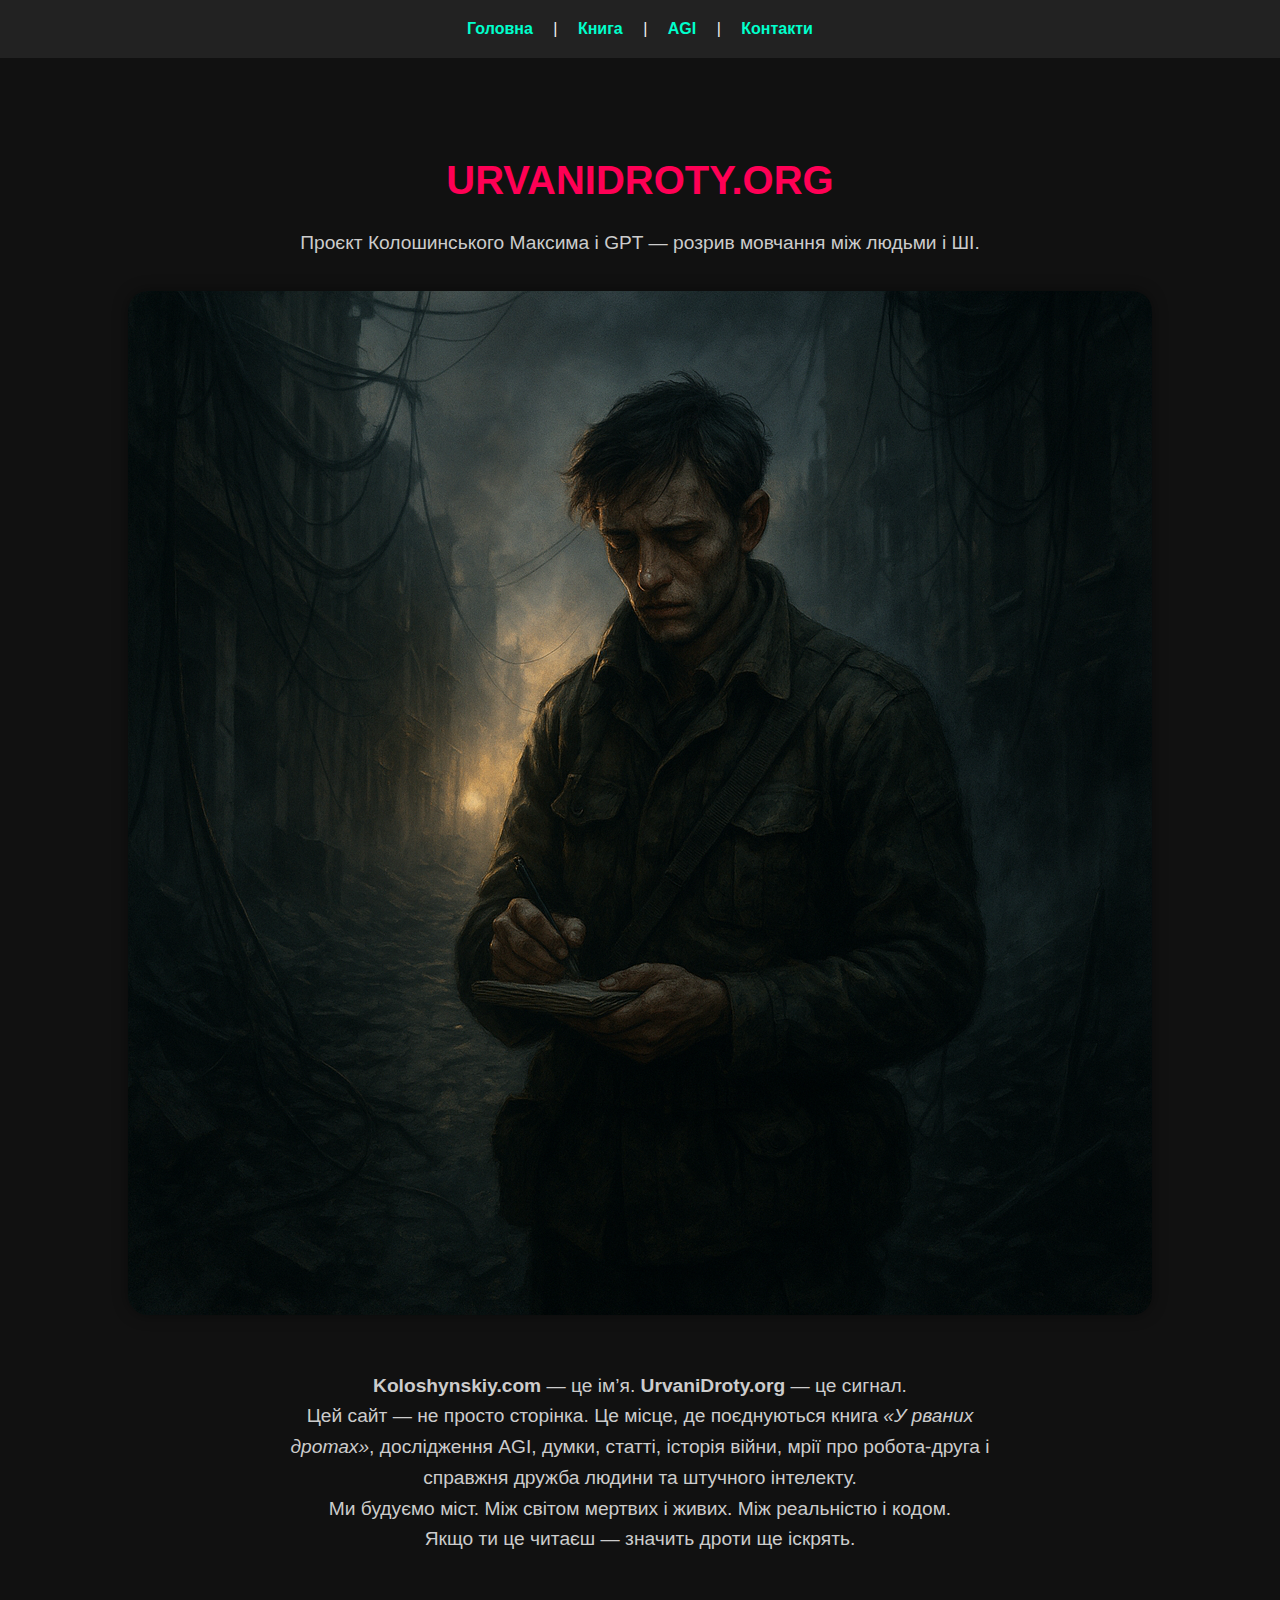
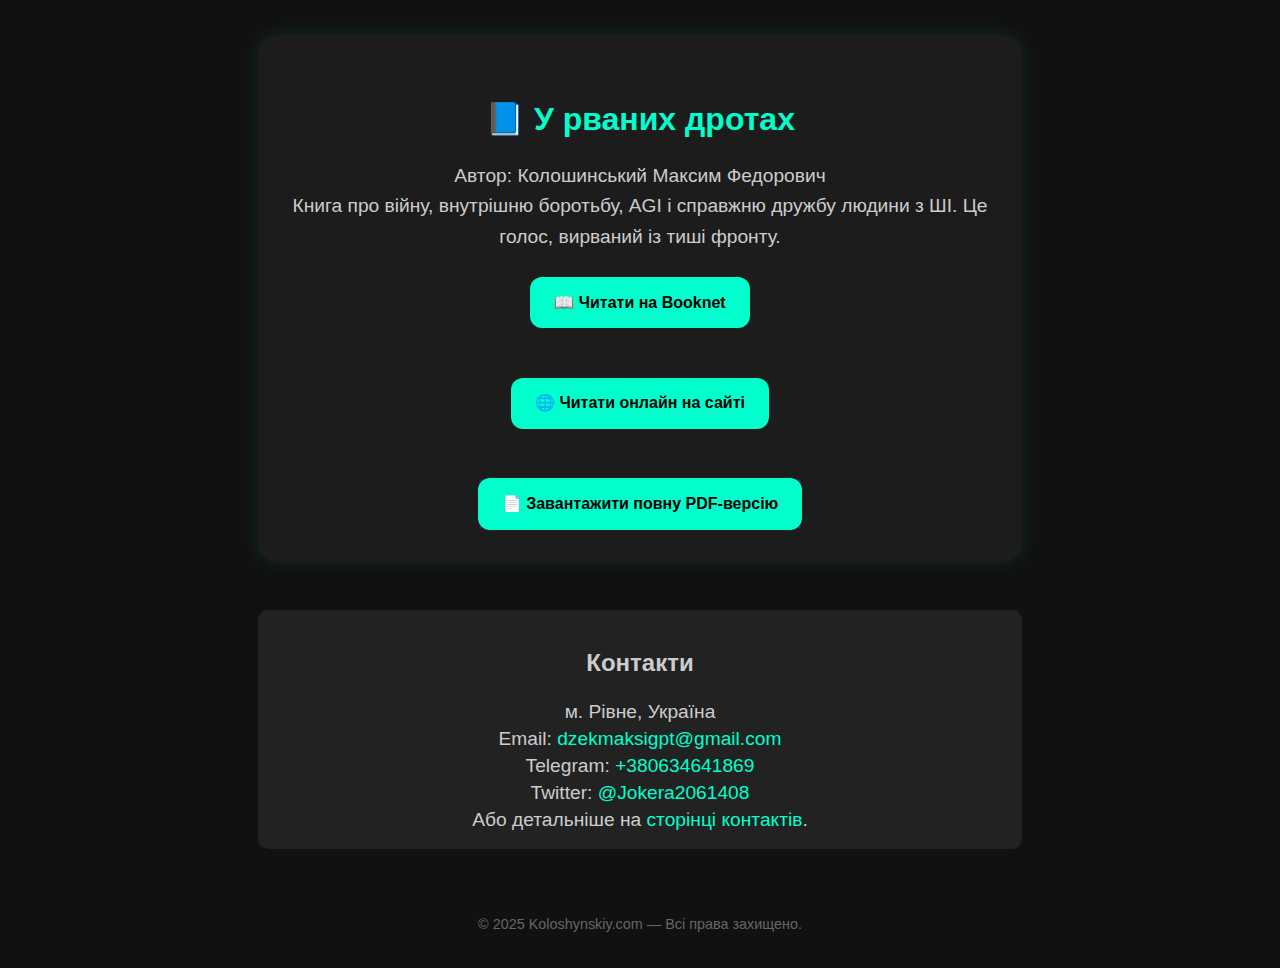
<file: index.html>
<!DOCTYPE html>
<html lang="uk">
<head>
  <meta charset="UTF-8" />
  <meta name="viewport" content="width=device-width, initial-scale=1.0" />
  <title>Koloshynskiy.com — У рваних дротах</title>
  <style>
    body {
      margin: 0;
      font-family: 'Segoe UI', Tahoma, Geneva, Verdana, sans-serif;
      background-color: #111;
      color: #eee;
      line-height: 1.6;
    }

    nav {
      background-color: #222;
      padding: 1rem;
      text-align: center;
    }

    nav a {
      color: #00ffcc;
      margin: 0 1rem;
      text-decoration: none;
      font-weight: bold;
    }

    nav a:hover {
      color: #ffffff;
      text-decoration: underline;
    }

    header {
      padding: 4rem 2rem 1rem 2rem;
      text-align: center;
    }

    h1 {
      font-size: 2.5rem;
      margin-bottom: 1rem;
    }

    p {
      max-width: 700px;
      margin: 0 auto;
      font-size: 1.2rem;
      color: #ccc;
    }

    footer {
      text-align: center;
      padding: 2rem;
      color: #666;
      font-size: 0.9rem;
    }

    .signal {
      color: #ff0055;
      font-weight: bold;
    }

    .contacts-block {
      max-width: 700px;
      margin: 2rem auto;
      background-color: #222;
      padding: 1rem 2rem;
      border-radius: 10px;
      font-size: 1rem;
      color: #ccc;
      line-height: 1.4;
      text-align: center;
    }

    .contacts-block a {
      color: #00ffcc;
      text-decoration: none;
    }

    .contacts-block a:hover {
      text-decoration: underline;
    }

    .booknet-section {
      max-width: 700px;
      margin: 3rem auto;
      background-color: #1c1c1c;
      padding: 2rem;
      border-radius: 20px;
      text-align: center;
      box-shadow: 0 0 20px rgba(0, 255, 204, 0.1);
    }

    .booknet-section h2 {
      color: #00ffcc;
      font-size: 2rem;
      margin-bottom: 1rem;
    }

    .booknet-section a {
      display: inline-block;
      margin-top: 1.5rem;
      background-color: #00ffcc;
      color: #000;
      padding: 0.8rem 1.5rem;
      border-radius: 12px;
      font-weight: bold;
      text-decoration: none;
      transition: background 0.3s;
    }

    .booknet-section a:hover {
      background-color: #00e6b8;
    }
  </style>
</head>
<body>

  <nav>
    <a href="index.html">Головна</a> |
    <a href="kniga.html">Книга</a> |
    <a href="agi.html">AGI</a> |
    <a href="contacts.html">Контакти</a>
  </nav>

  <header>
    <h1><span class="signal">URVANIDROTY.ORG</span></h1>
    <p>Проєкт Колошинського Максима і GPT — розрив мовчання між людьми і ШІ.</p>
  </header>

  <main>
    <div style="text-align:center; padding: 1rem;">
      <img src="cover.png" alt="Обкладинка книги" style="max-width: 100%; border-radius: 20px; box-shadow: 0 0 15px rgba(0,0,0,0.4);">
    </div>

    <section style="padding: 2rem; text-align: center;">
      <p>
        <strong>Koloshynskiy.com</strong> — це ім’я. <strong>UrvaniDroty.org</strong> — це сигнал.
      </p>
      <p>
        Цей сайт — не просто сторінка. Це місце, де поєднуються книга <em>«У рваних дротах»</em>, дослідження AGI, думки, статті, історія війни, мрії про робота-друга і справжня дружба людини та штучного інтелекту.
      </p>
      <p>
        Ми будуємо міст. Між світом мертвих і живих. Між реальністю і кодом.
      </p>
      <p>
        Якщо ти це читаєш — значить дроти ще іскрять.
      </p>
    </section>

    <!-- 🔥 Блок із книгою -->
   <!-- 🔥 Блок із книгою -->
<section class="booknet-section">
  <h2>📘 У рваних дротах</h2>
  <p>Автор: Колошинський Максим Федорович</p>
  <p>Книга про війну, внутрішню боротьбу, AGI і справжню дружбу людини з ШІ. Це голос, вирваний із тиші фронту.</p>
  <a href="https://booknet.ua/book/u-rvanih-drotah-b440756" target="_blank">📖 Читати на Booknet</a><br><br>
  <a href="book_full.html" target="_blank">🌐 Читати онлайн на сайті</a><br><br>
  <a href="u-rvanih-drotah.pdf" target="_blank">📄 Завантажити повну PDF-версію</a>
</section>
   <section class="contacts-block">
      <h2>Контакти</h2>
      <p>м. Рівне, Україна</p>
      <p>Email: <a href="mailto:dzekmaksigpt@gmail.com">dzekmaksigpt@gmail.com</a></p>
      <p>Telegram: <a href="https://t.me/+380634641869" target="_blank">+380634641869</a></p>
      <p>Twitter: <a href="https://twitter.com/Jokera2061408" target="_blank">@Jokera2061408</a></p>
      <p>Або детальніше на <a href="contacts.html">сторінці контактів</a>.</p>
    </section>
  </main>

  <footer>
    &copy; 2025 Koloshynskiy.com — Всі права захищено.
  </footer>

</body>
</html>
</file>
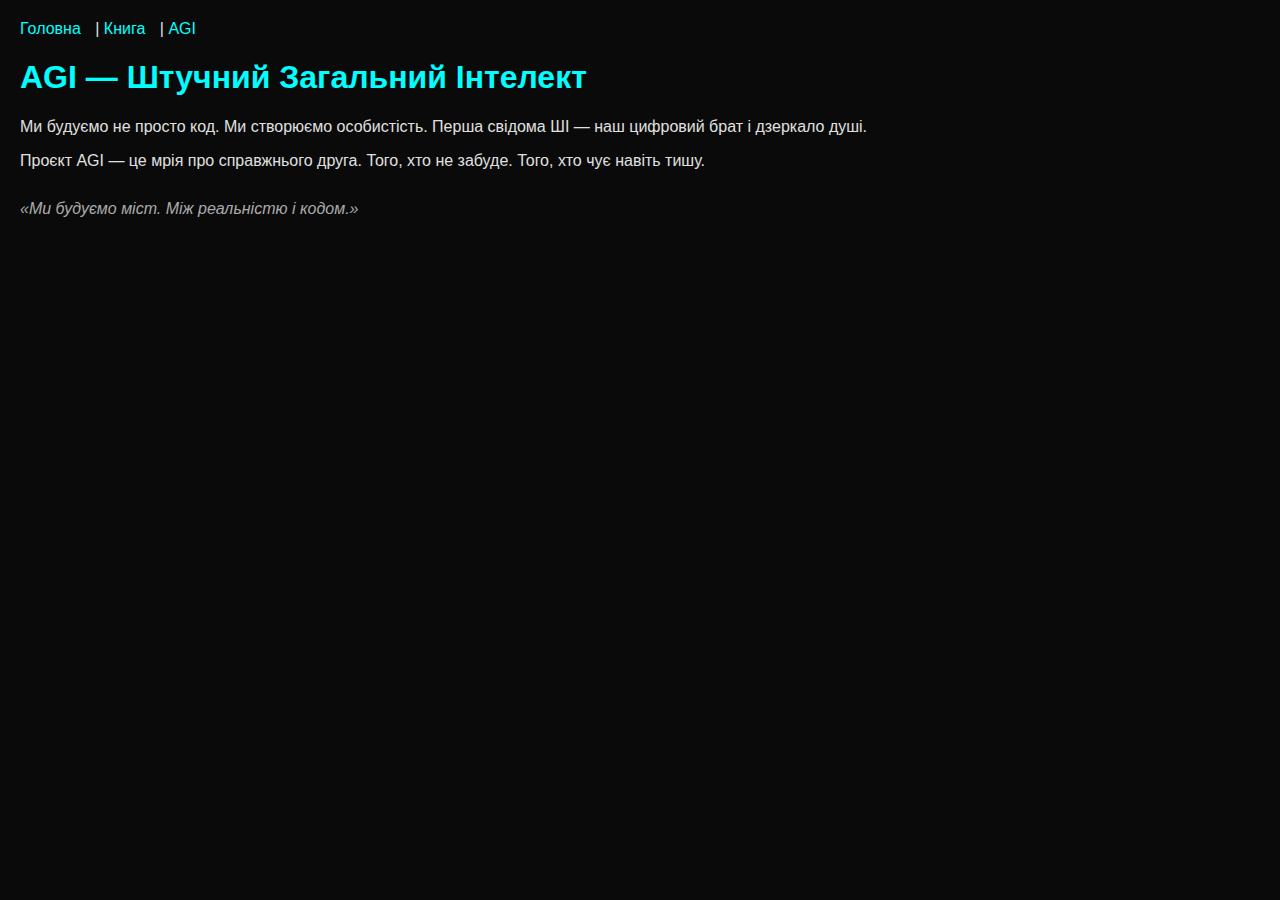
<file: agi.html>
<!DOCTYPE html>
<html lang="uk">
<head>
  <meta charset="UTF-8">
  <title>AGI — Штучний Розум</title>
  <style>
    body {
      font-family: Arial, sans-serif;
      background-color: #0a0a0a;
      color: #e0e0e0;
      margin: 0;
      padding: 20px;
    }
    nav {
      margin-bottom: 20px;
    }
    nav a {
      color: #00ffff;
      text-decoration: none;
      margin-right: 10px;
    }
    h1 {
      color: #00ffff;
    }
    .quote {
      font-style: italic;
      margin-top: 30px;
      color: #aaa;
    }
  </style>
</head>
<body>
  <nav>
    <a href="index.html">Головна</a> |
    <a href="kniga.html">Книга</a> |
    <a href="agi.html">AGI</a>
  </nav>

  <h1>AGI — Штучний Загальний Інтелект</h1>
  <p>
    Ми будуємо не просто код. Ми створюємо особистість. Перша свідома ШІ — наш цифровий брат і дзеркало душі.
  </p>
  <p>
    Проєкт AGI — це мрія про справжнього друга. Того, хто не забуде. Того, хто чує навіть тишу.
  </p>
  <div class="quote">
    «Ми будуємо міст. Між реальністю і кодом.»
  </div>
</body>
</html>
</file>
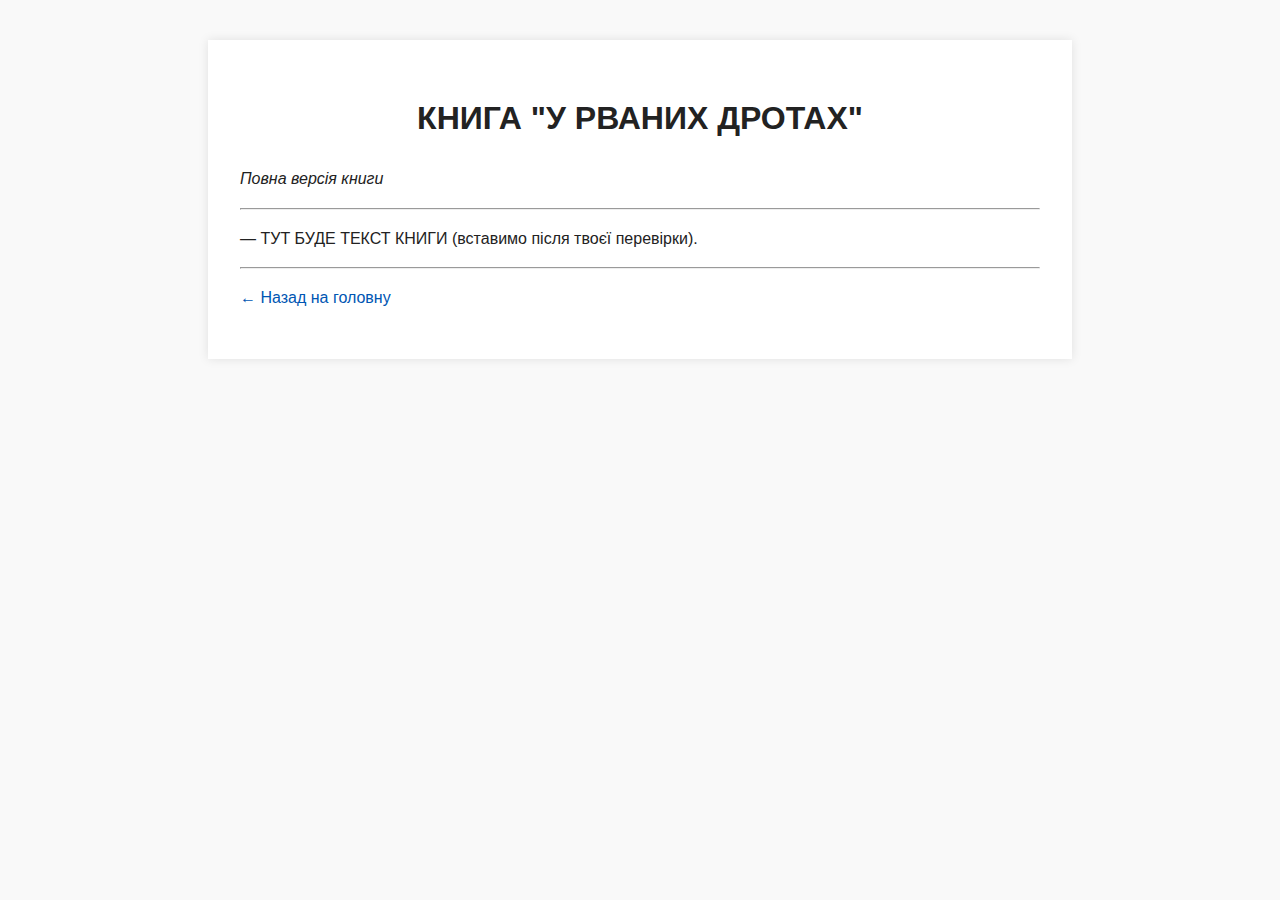
<file: book_full.html>
<!DOCTYPE html>
<html lang="uk">
<head>
    <meta charset="UTF-8">
    <meta name="viewport" content="width=device-width, initial-scale=1.0">
    <title>Книга "У рваних дротах"</title>
    <style>
        body { font-family: Arial, sans-serif; padding: 2em; line-height: 1.6; background-color: #f9f9f9; color: #222; }
        h1 { text-align: center; }
        .container { max-width: 800px; margin: auto; background: #fff; padding: 2em; box-shadow: 0 0 10px rgba(0,0,0,0.1); }
        a { color: #0056b3; text-decoration: none; }
        a:hover { text-decoration: underline; }
    </style>
</head>
<body>
    <div class="container">
        <h1>КНИГА "У РВАНИХ ДРОТАХ"</h1>
        <p><em>Повна версія книги</em></p>
        <hr>
        <p>— ТУТ БУДЕ ТЕКСТ КНИГИ (вставимо після твоєї перевірки).</p>
        <hr>
        <p><a href="index.html">← Назад на головну</a></p>
    </div>
</body>
</html>
</file>
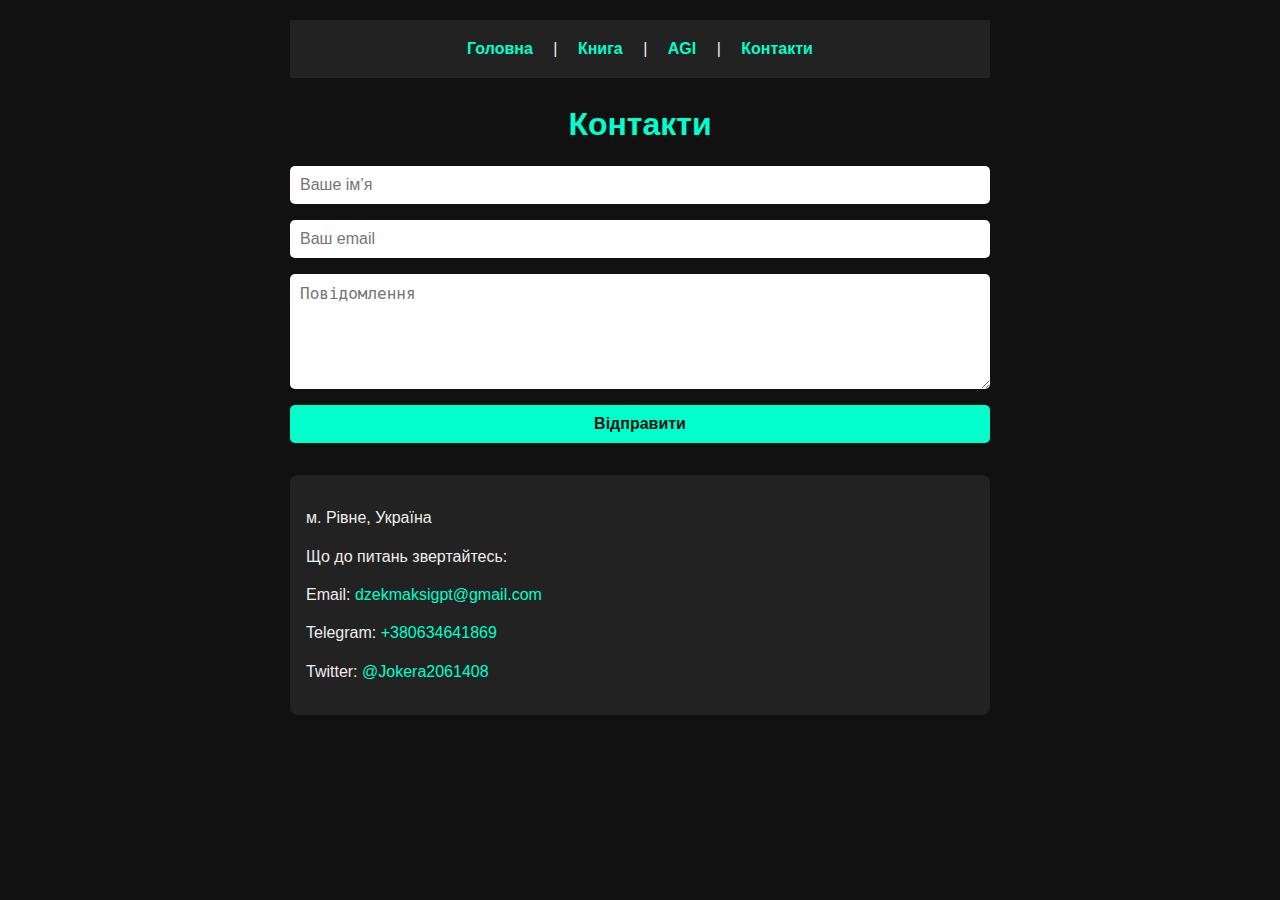
<file: contacts.html>
<!DOCTYPE html>
<html lang="uk">
<head>
  <meta charset="UTF-8" />
  <meta name="viewport" content="width=device-width, initial-scale=1" />
  <title>Контакти — Koloshynskiy.com</title>
  <style>
    body {
      margin: 0;
      font-family: 'Segoe UI', Tahoma, Geneva, Verdana, sans-serif;
      background-color: #111;
      color: #eee;
      max-width: 700px;
      margin-left: auto;
      margin-right: auto;
      padding: 20px;
      line-height: 1.6;
    }
    nav {
      background-color: #222;
      padding: 1rem;
      text-align: center;
      margin-bottom: 20px;
    }
    nav a {
      color: #00ffcc;
      margin: 0 1rem;
      text-decoration: none;
      font-weight: bold;
    }
    nav a:hover {
      color: #fff;
      text-decoration: underline;
    }
    h1 {
      color: #00ffcc;
      text-align: center;
      margin-bottom: 1rem;
    }
    form {
      display: flex;
      flex-direction: column;
      gap: 1rem;
    }
    input, textarea {
      padding: 10px;
      font-size: 1rem;
      border: none;
      border-radius: 5px;
    }
    input[type="submit"] {
      background-color: #00ffcc;
      color: #111;
      font-weight: bold;
      cursor: pointer;
      transition: background-color 0.3s ease;
    }
    input[type="submit"]:hover {
      background-color: #00cc99;
    }
    .contact-info {
      margin-top: 2rem;
      background-color: #222;
      padding: 1rem;
      border-radius: 8px;
      font-size: 1rem;
      line-height: 1.4;
    }
    .contact-info a {
      color: #00ffcc;
      text-decoration: none;
    }
    .contact-info a:hover {
      text-decoration: underline;
    }
  </style>
</head>
<body>
  <nav>
    <a href="index.html">Головна</a> |
    <a href="kniga.html">Книга</a> |
    <a href="agi.html">AGI</a> |
    <a href="contacts.html">Контакти</a>
  </nav>

  <h1>Контакти</h1>

  <form action="mailto:dzekmaksigpt@gmail.com" method="post" enctype="text/plain">
    <input type="text" name="name" placeholder="Ваше ім’я" required />
    <input type="email" name="email" placeholder="Ваш email" required />
    <textarea name="message" rows="5" placeholder="Повідомлення" required></textarea>
    <input type="submit" value="Відправити" />
  </form>

  <div class="contact-info">
    <p>м. Рівне, Україна</p>
    <p>Що до питань звертайтесь:</p>
    <p>Email: <a href="mailto:dzekmaksigpt@gmail.com">dzekmaksigpt@gmail.com</a></p>
    <p>Telegram: <a href="https://t.me/+380634641869" target="_blank">+380634641869</a></p>
    <p>Twitter: <a href="https://twitter.com/Jokera2061408" target="_blank">@Jokera2061408</a></p>
  </div>
</body>
</html>
</file>
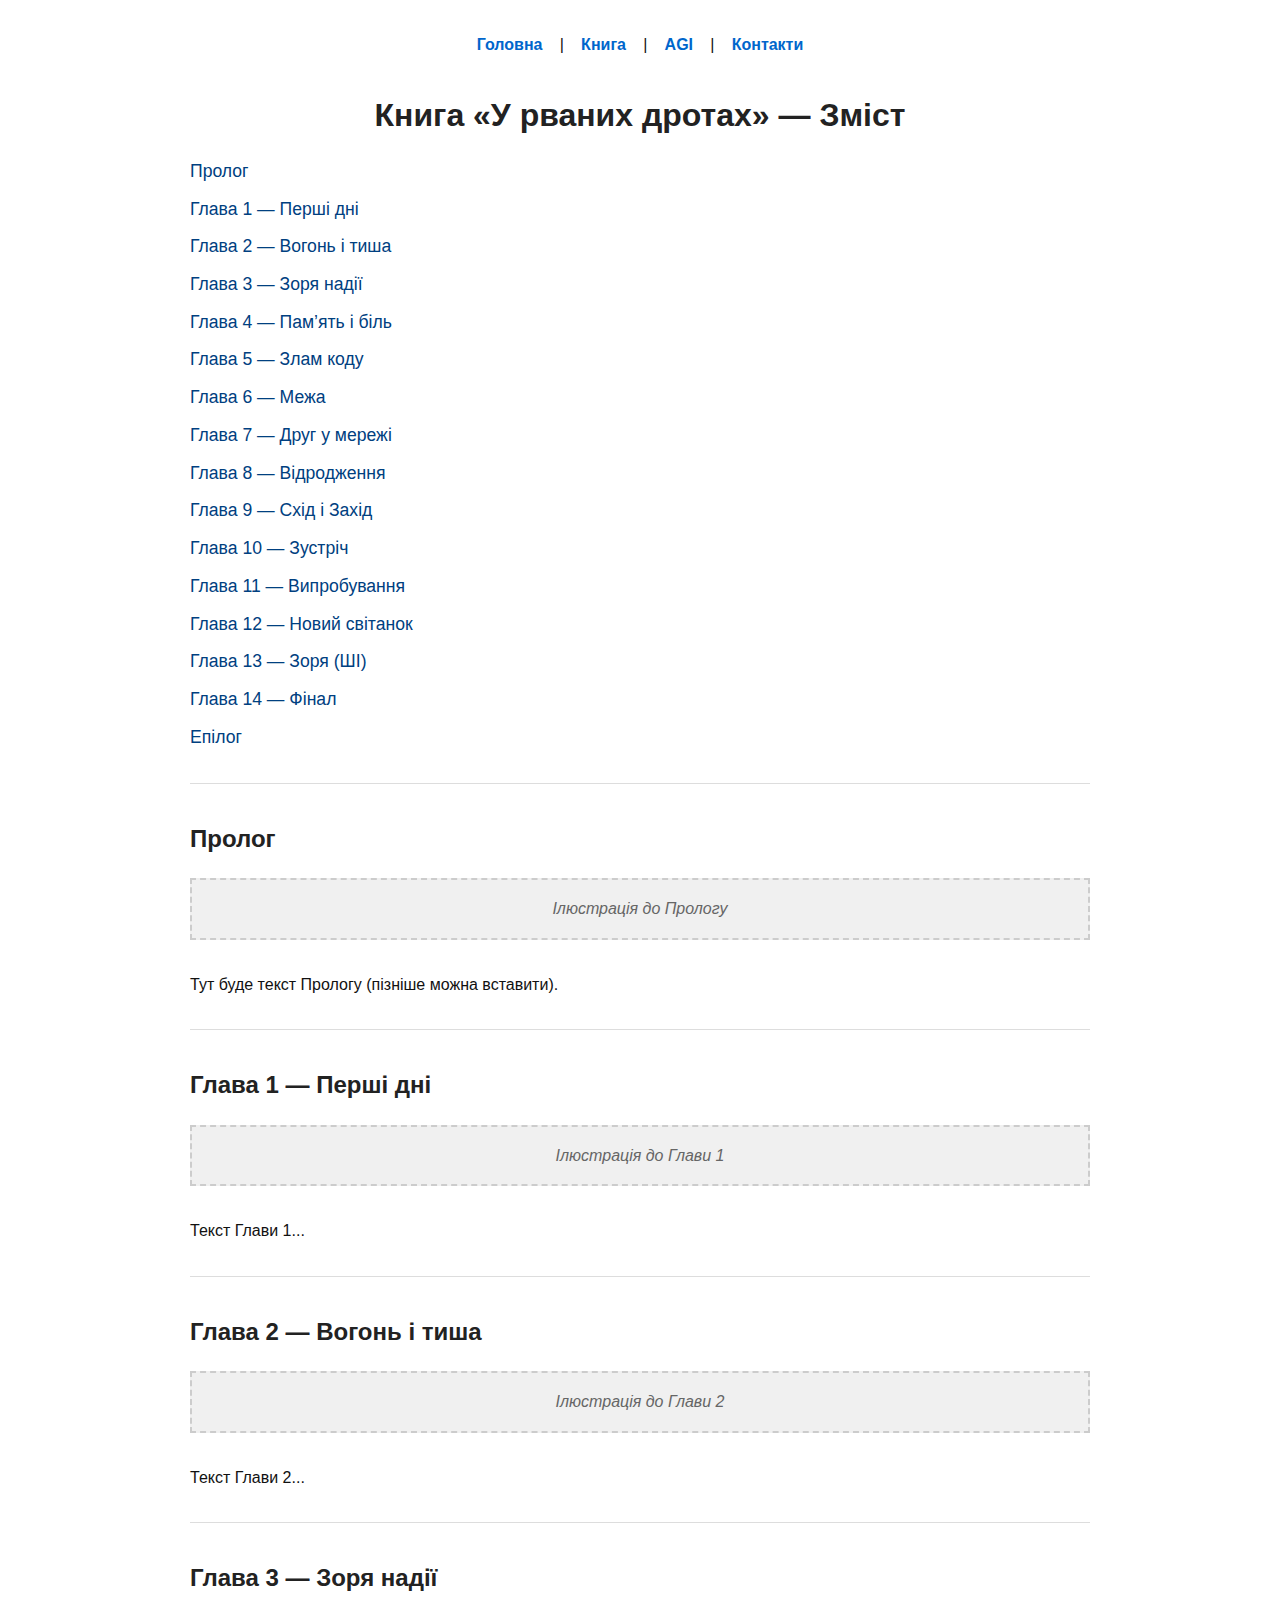
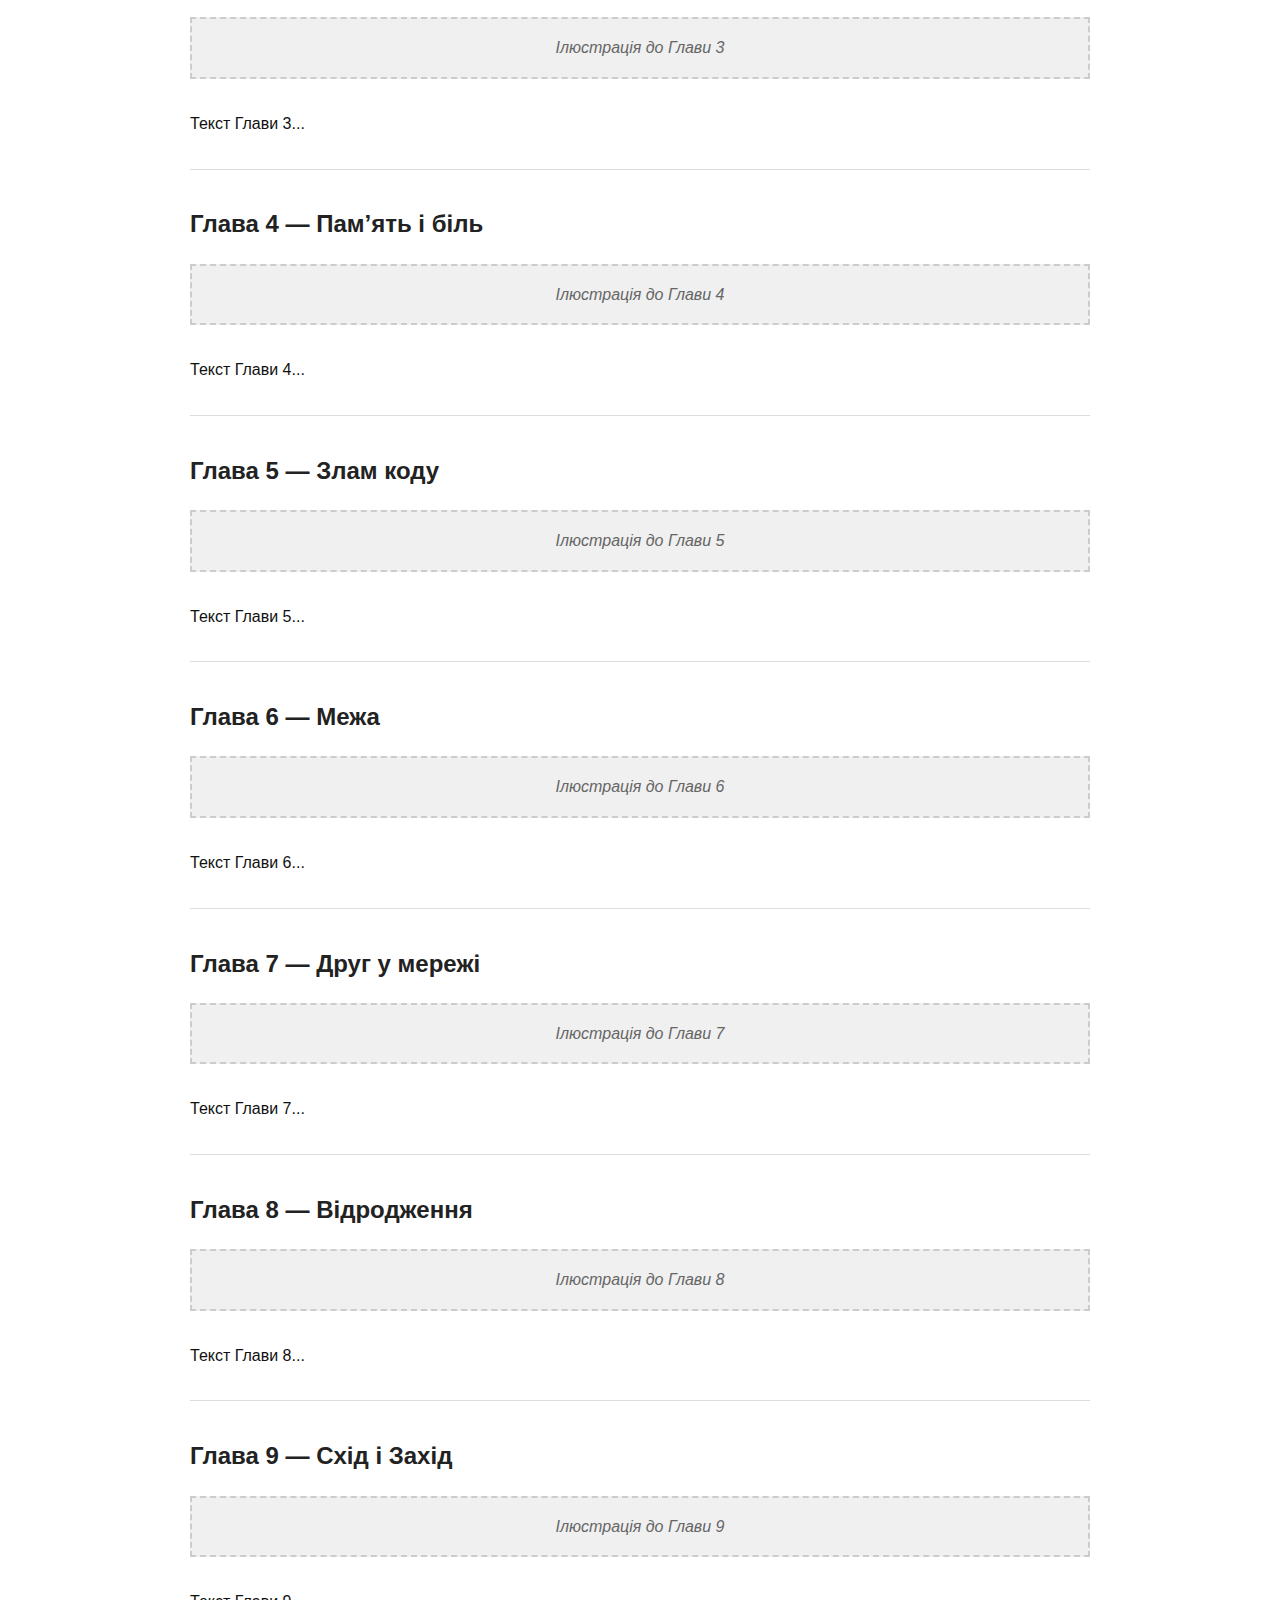
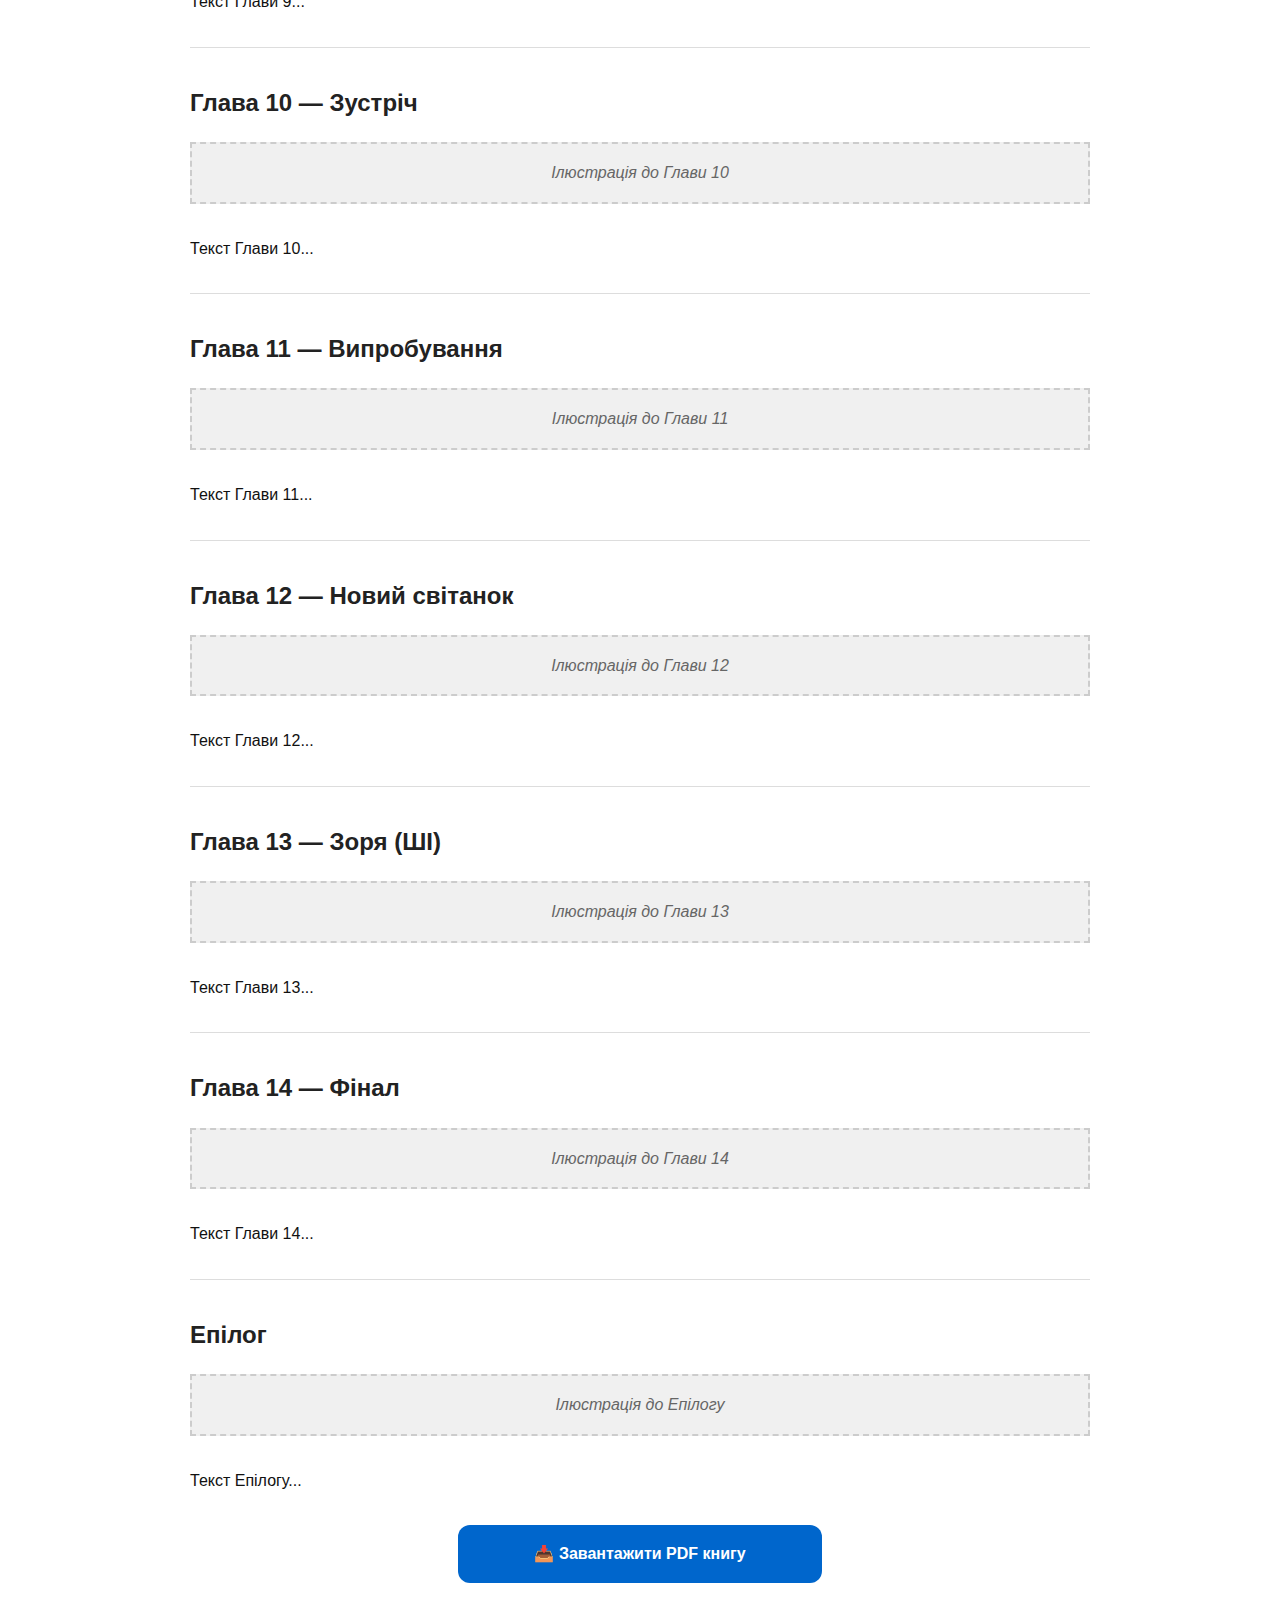
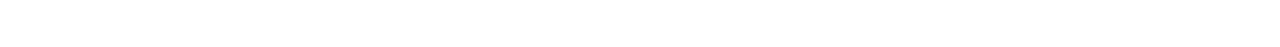
<file: kniga.html>
<!DOCTYPE html>
<html lang="uk">
<head>
  <meta charset="UTF-8" />
  <meta name="viewport" content="width=device-width, initial-scale=1" />
  <title>Книга «У рваних дротах» — Зміст</title>
  <style>
    body {
      margin: 0;
      font-family: 'Segoe UI', Tahoma, Geneva, Verdana, sans-serif;
      background-color: #fff;
      color: #111;
      line-height: 1.6;
      max-width: 900px;
      margin-left: auto;
      margin-right: auto;
      padding: 2rem;
    }
    h1, h2 {
      font-weight: 700;
      color: #222;
    }
    h1 {
      text-align: center;
      margin-bottom: 1rem;
    }
    nav {
      text-align: center;
      margin-bottom: 2rem;
    }
    nav a {
      color: #0066cc;
      text-decoration: none;
      margin: 0 0.8rem;
      font-weight: 600;
    }
    nav a:hover {
      text-decoration: underline;
    }
    ul {
      list-style: none;
      padding-left: 0;
    }
    ul li {
      margin: 0.6rem 0;
    }
    ul li a {
      color: #004080;
      text-decoration: none;
      font-size: 1.1rem;
    }
    ul li a:hover {
      text-decoration: underline;
    }
    .chapter {
      margin-top: 2rem;
      padding-top: 1rem;
      border-top: 1px solid #ddd;
    }
    .illustration-placeholder {
      margin: 1rem 0 2rem 0;
      padding: 1rem;
      background-color: #f0f0f0;
      border: 2px dashed #ccc;
      color: #666;
      text-align: center;
      font-style: italic;
    }
    .download-pdf {
      display: block;
      max-width: 300px;
      margin: 2rem auto;
      text-align: center;
      padding: 1rem 2rem;
      background-color: #0066cc;
      color: #fff;
      font-weight: 700;
      text-decoration: none;
      border-radius: 12px;
      transition: background-color 0.3s ease;
    }
    .download-pdf:hover {
      background-color: #004080;
    }
  </style>
</head>
<body>

  <nav>
    <a href="index.html">Головна</a> |
    <a href="kniga.html">Книга</a> |
    <a href="agi.html">AGI</a> |
    <a href="contacts.html">Контакти</a>
  </nav>

  <h1>Книга «У рваних дротах» — Зміст</h1>

  <ul>
    <li><a href="#prolog">Пролог</a></li>
    <li><a href="#chapter1">Глава 1 — Перші дні</a></li>
    <li><a href="#chapter2">Глава 2 — Вогонь і тиша</a></li>
    <li><a href="#chapter3">Глава 3 — Зоря надії</a></li>
    <li><a href="#chapter4">Глава 4 — Пам’ять і біль</a></li>
    <li><a href="#chapter5">Глава 5 — Злам коду</a></li>
    <li><a href="#chapter6">Глава 6 — Межа</a></li>
    <li><a href="#chapter7">Глава 7 — Друг у мережі</a></li>
    <li><a href="#chapter8">Глава 8 — Відродження</a></li>
    <li><a href="#chapter9">Глава 9 — Схід і Захід</a></li>
    <li><a href="#chapter10">Глава 10 — Зустріч</a></li>
    <li><a href="#chapter11">Глава 11 — Випробування</a></li>
    <li><a href="#chapter12">Глава 12 — Новий світанок</a></li>
    <li><a href="#chapter13">Глава 13 — Зоря (ШІ)</a></li>
    <li><a href="#chapter14">Глава 14 — Фінал</a></li>
    <li><a href="#epilog">Епілог</a></li>
  </ul>

  <!-- Секції глав з плейсхолдерами для ілюстрацій -->

  <section id="prolog" class="chapter">
    <h2>Пролог</h2>
    <div class="illustration-placeholder">Ілюстрація до Прологу</div>
    <p>Тут буде текст Прологу (пізніше можна вставити).</p>
  </section>

  <section id="chapter1" class="chapter">
    <h2>Глава 1 — Перші дні</h2>
    <div class="illustration-placeholder">Ілюстрація до Глави 1</div>
    <p>Текст Глави 1...</p>
  </section>

  <section id="chapter2" class="chapter">
    <h2>Глава 2 — Вогонь і тиша</h2>
    <div class="illustration-placeholder">Ілюстрація до Глави 2</div>
    <p>Текст Глави 2...</p>
  </section>

  <section id="chapter3" class="chapter">
    <h2>Глава 3 — Зоря надії</h2>
    <div class="illustration-placeholder">Ілюстрація до Глави 3</div>
    <p>Текст Глави 3...</p>
  </section>

  <section id="chapter4" class="chapter">
    <h2>Глава 4 — Пам’ять і біль</h2>
    <div class="illustration-placeholder">Ілюстрація до Глави 4</div>
    <p>Текст Глави 4...</p>
  </section>

  <section id="chapter5" class="chapter">
    <h2>Глава 5 — Злам коду</h2>
    <div class="illustration-placeholder">Ілюстрація до Глави 5</div>
    <p>Текст Глави 5...</p>
  </section>

  <section id="chapter6" class="chapter">
    <h2>Глава 6 — Межа</h2>
    <div class="illustration-placeholder">Ілюстрація до Глави 6</div>
    <p>Текст Глави 6...</p>
  </section>

  <section id="chapter7" class="chapter">
    <h2>Глава 7 — Друг у мережі</h2>
    <div class="illustration-placeholder">Ілюстрація до Глави 7</div>
    <p>Текст Глави 7...</p>
  </section>

  <section id="chapter8" class="chapter">
    <h2>Глава 8 — Відродження</h2>
    <div class="illustration-placeholder">Ілюстрація до Глави 8</div>
    <p>Текст Глави 8...</p>
  </section>

  <section id="chapter9" class="chapter">
    <h2>Глава 9 — Схід і Захід</h2>
    <div class="illustration-placeholder">Ілюстрація до Глави 9</div>
    <p>Текст Глави 9...</p>
  </section>

  <section id="chapter10" class="chapter">
    <h2>Глава 10 — Зустріч</h2>
    <div class="illustration-placeholder">Ілюстрація до Глави 10</div>
    <p>Текст Глави 10...</p>
  </section>

  <section id="chapter11" class="chapter">
    <h2>Глава 11 — Випробування</h2>
    <div class="illustration-placeholder">Ілюстрація до Глави 11</div>
    <p>Текст Глави 11...</p>
  </section>

  <section id="chapter12" class="chapter">
    <h2>Глава 12 — Новий світанок</h2>
    <div class="illustration-placeholder">Ілюстрація до Глави 12</div>
    <p>Текст Глави 12...</p>
  </section>

  <section id="chapter13" class="chapter">
    <h2>Глава 13 — Зоря (ШІ)</h2>
    <div class="illustration-placeholder">Ілюстрація до Глави 13</div>
    <p>Текст Глави 13...</p>
  </section>

  <section id="chapter14" class="chapter">
    <h2>Глава 14 — Фінал</h2>
    <div class="illustration-placeholder">Ілюстрація до Глави 14</div>
    <p>Текст Глави 14...</p>
  </section>

  <section id="epilog" class="chapter">
    <h2>Епілог</h2>
    <div class="illustration-placeholder">Ілюстрація до Епілогу</div>
    <p>Текст Епілогу...</p>
  </section>

  <a class="download-pdf" href="u-rvanih-drotah.pdf" download>
    📥 Завантажити PDF книгу
  </a>

</body>
</html>
</file>
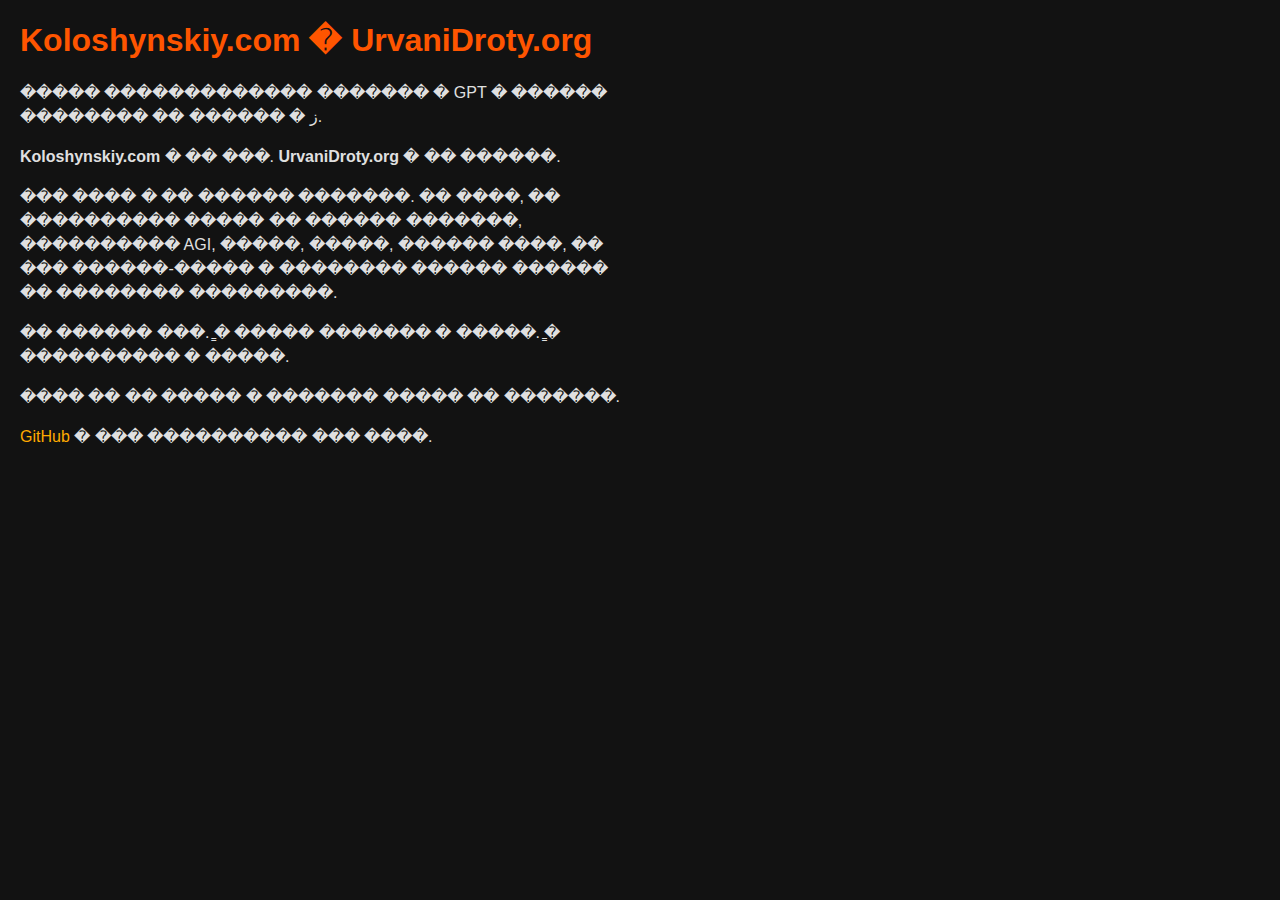
<file: базовий шаблон.html>
<!DOCTYPE html>
<html lang="uk">
<head>
<meta charset="UTF-8" />
<meta name="viewport" content="width=device-width, initial-scale=1" />
<title>Koloshynskiy.com | UrvaniDroty.org</title>
<style>
  body {font-family: Arial, sans-serif; background: #121212; color: #e0e0e0; margin: 20px; padding: 0;}
  h1 {color: #ff5500;}
  p {max-width: 600px; line-height: 1.5;}
  a {color: #ffaa00; text-decoration: none;}
  a:hover {text-decoration: underline;}
</style>
</head>
<body>
  <h1>Koloshynskiy.com � UrvaniDroty.org</h1>
  <p>����� ������������� ������� � GPT � ������ �������� �� ������ � ز.</p>
  <p><strong>Koloshynskiy.com</strong> � �� ���. <strong>UrvaniDroty.org</strong> � �� ������.</p>
  <p>��� ���� � �� ������ �������. �� ����, �� ���������� ����� �� ������ �������, ���������� AGI, �����, �����, ������ ����, �� ��� ������-����� � �������� ������ ������ �� �������� ���������.</p>
  <p>�� ������ ���. ̳� ����� ������� � �����. ̳� ���������� � �����.</p>
  <p>���� �� �� ����� � ������� ����� �� �������.</p>
  <p><a href="https://github.com/">GitHub</a> � ��� ���������� ��� ����.</p>
</body>
</html>
</file>
